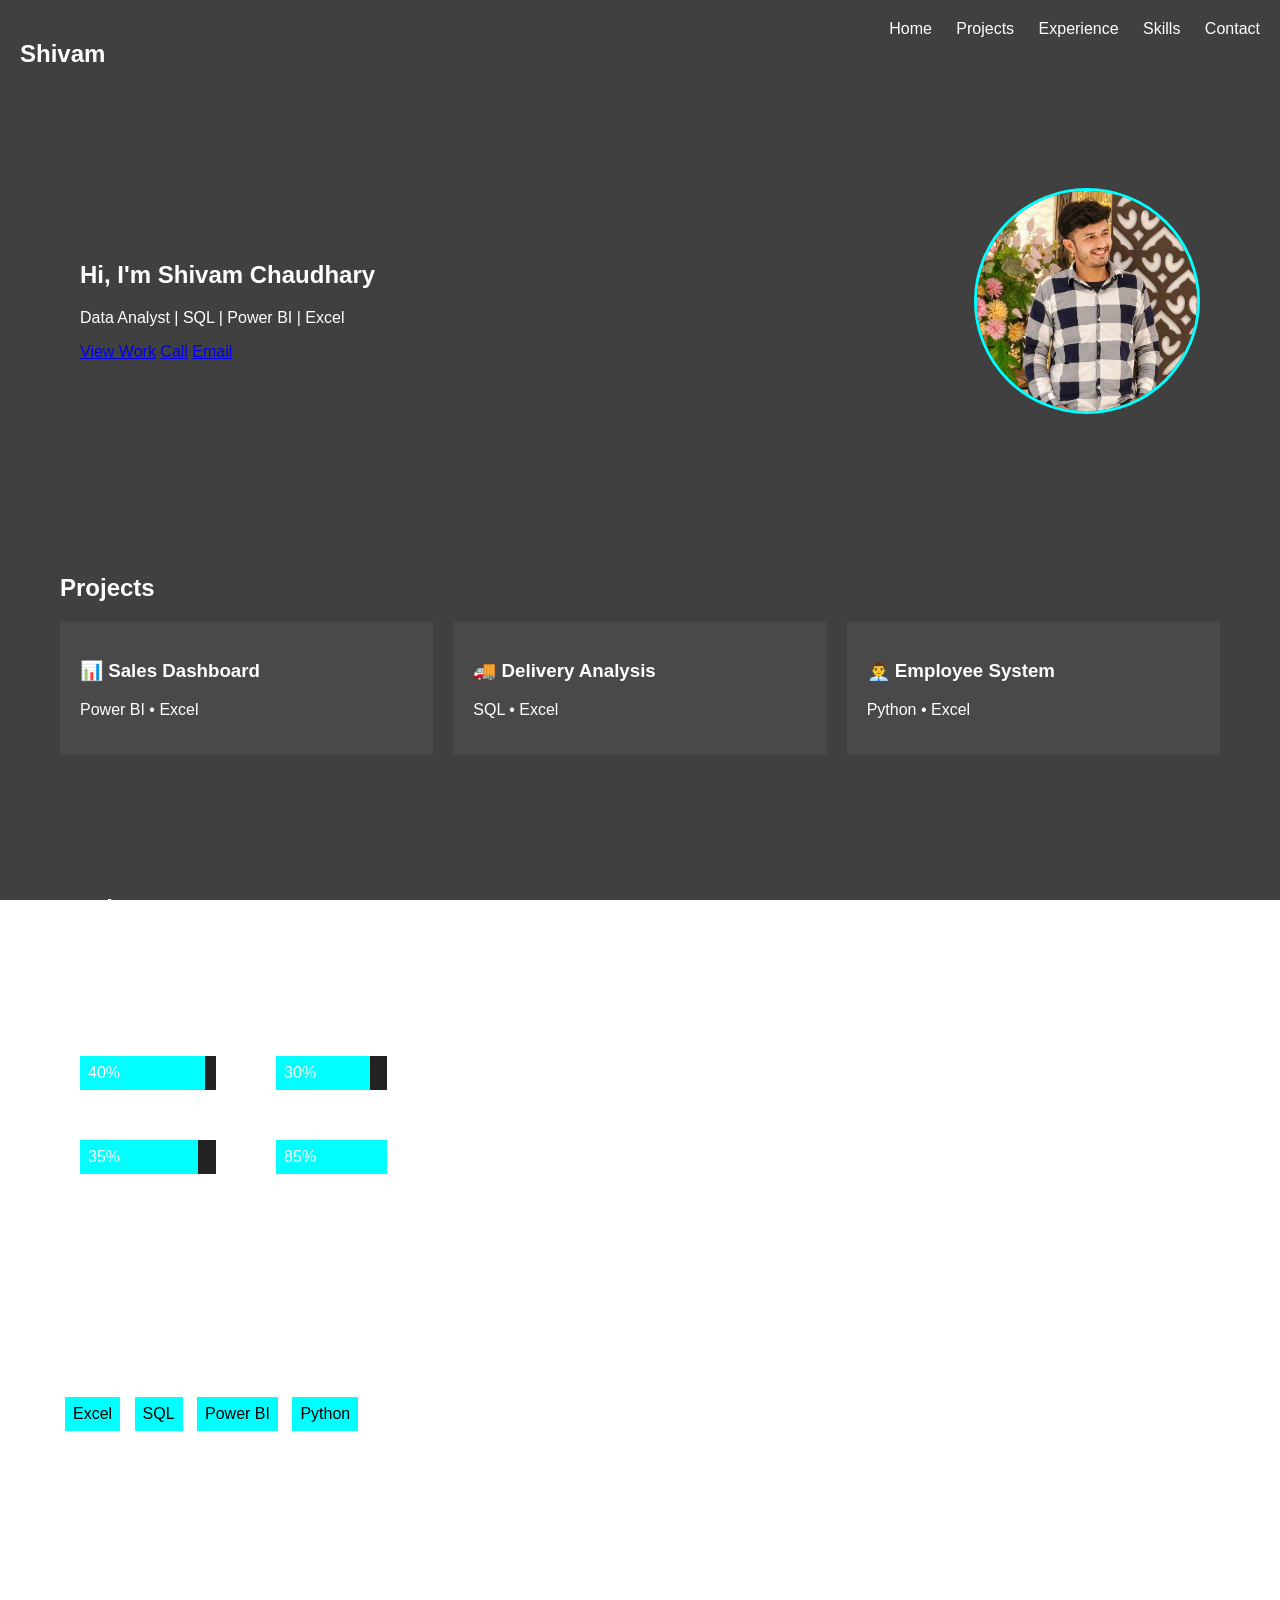
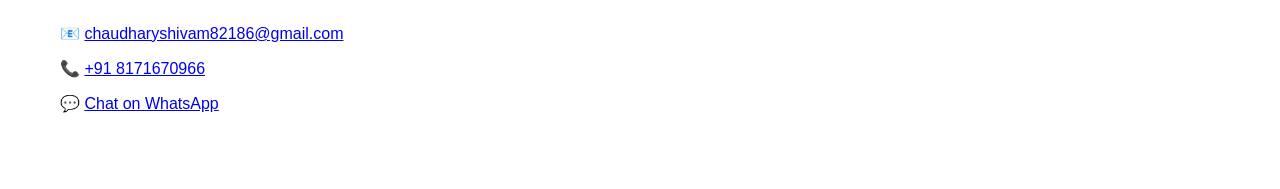
<file: index.html>
<!DOCTYPE html>
<html lang="en">
<head>
<meta charset="UTF-8">
<meta name="viewport" content="width=device-width, initial-scale=1.0">
<title>Shivam | Data Analyst</title>

<link rel="stylesheet" href="style.css?v=10">
</head>

<body>

<header>
<nav>
<h2>Shivam</h2>

<div class="menu">
<a href="#home">Home</a>
<a href="#projects">Projects</a>
<a href="#experience">Experience</a>
<a href="#skills">Skills</a>
<a href="#contact">Contact</a>
</div>
</nav>
</header>

<!-- HERO -->
<section id="home" class="hero">
<div>
<h1>Hi, I'm <span>Shivam Chaudhary</span></h1>
<p>Data Analyst | SQL | Power BI | Excel</p>

<div class="buttons">
<a href="#projects">View Work</a>
<a href="tel:+918171670966">Call</a>
<a href="https://mail.google.com/mail/?view=cm&fs=1&to=chaudharyshivam82186@gmail.com" target="_blank">Email</a>
</div>
</div>

<img src="shivam.jpg">
</section>

<!-- PROJECTS -->
<section id="projects" class="section">
<h2>Projects</h2>

<div class="grid">

<a href="project1.html" class="card">
<h3>📊 Sales Dashboard</h3>
<p>Power BI • Excel</p>
</a>

<a href="project2.html" class="card">
<h3>🚚 Delivery Analysis</h3>
<p>SQL • Excel</p>
</a>

<a href="project3.html" class="card">
<h3>👨‍💼 Employee System</h3>
<p>Python • Excel</p>
</a>

</div>
</section>

<!-- EXPERIENCE -->
<section id="experience" class="section">
<h2>Work Impact</h2>

<div class="charts">

<div class="box">
<h3>Hero MotoCorp</h3>
<p>Efficiency</p>
<div class="bar"><span style="width:80%">40%</span></div>

<p>Sales Growth</p>
<div class="bar"><span style="width:75%">35%</span></div>
</div>

<div class="box">
<h3>Byju’s</h3>
<p>Conversion</p>
<div class="bar"><span style="width:70%">30%</span></div>

<p>Communication</p>
<div class="bar"><span style="width:85%">85%</span></div>
</div>

</div>
</section>

<!-- SKILLS -->
<section id="skills" class="section">
<h2>Skills</h2>

<div class="skills">
<span>Excel</span>
<span>SQL</span>
<span>Power BI</span>
<span>Python</span>
</div>

</section>

<!-- CONTACT -->
<section id="contact" class="section">
<h2>Contact Me</h2>

<p>
📧 
<a href="https://mail.google.com/mail/?view=cm&fs=1&to=chaudharyshivam82186@gmail.com" target="_blank">
chaudharyshivam82186@gmail.com
</a>
</p>

<p>
📞 
<a href="tel:+918171670966">
+91 8171670966
</a>
</p>

<p>
💬 
<a href="https://wa.me/918171670966?text=Hello%20Shivam" target="_blank">
Chat on WhatsApp
</a>
</p>

</section>

<script src="script.js?v=10"></script>

</body>
</html>
</file>
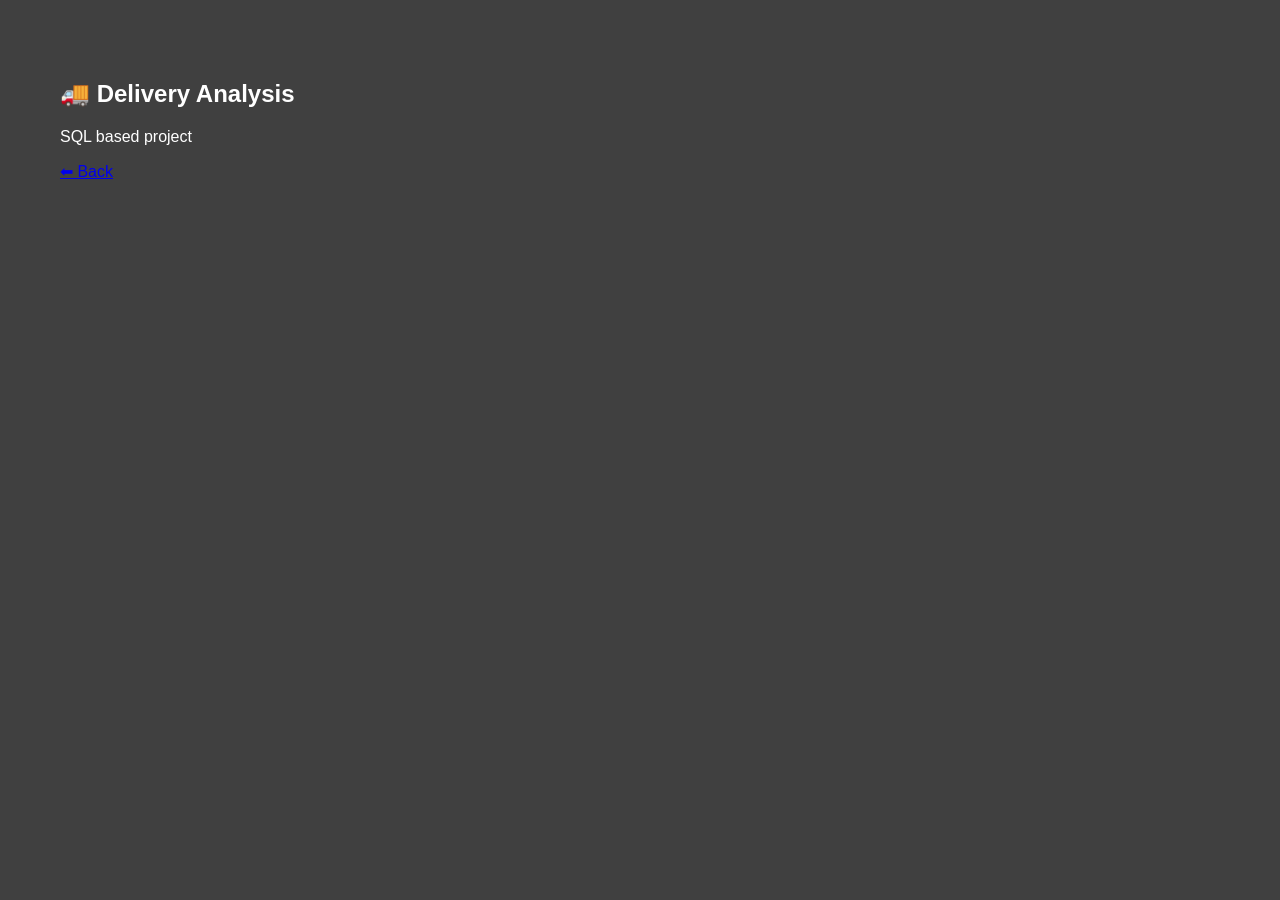
<file: project2.html>
<!DOCTYPE html>
<html>
<head>
<title>Delivery Analysis</title>
<link rel="stylesheet" href="style.css">
</head>

<body>

<section class="section">
<h1>🚚 Delivery Analysis</h1>

<p>SQL based project</p>

<a href="index.html">⬅ Back</a>

</section>

</body>
</html>
</file>
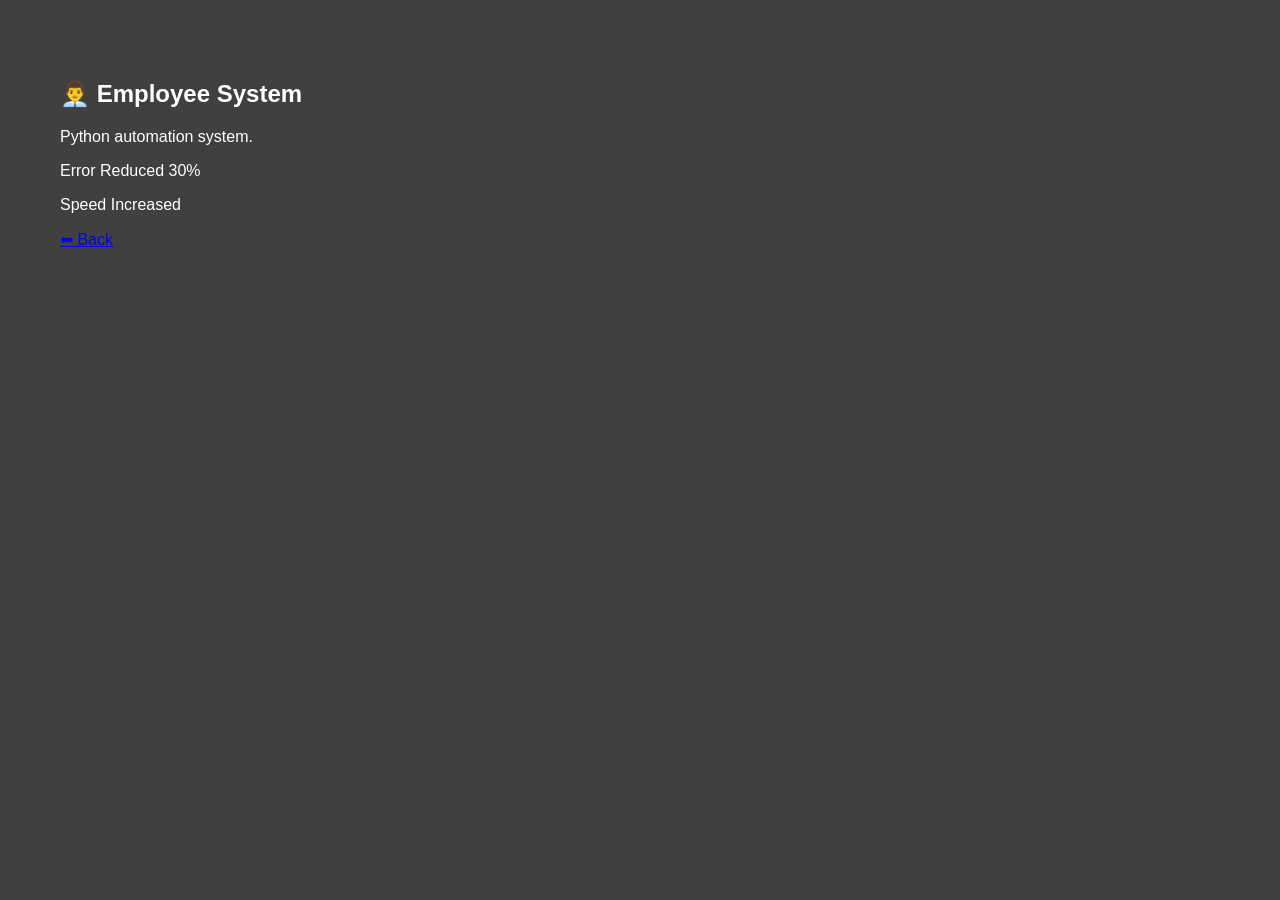
<file: project3.html>
<!DOCTYPE html>
<html>
<head>
<title>Employee System</title>
<link rel="stylesheet" href="style.css">
</head>

<body>

<section class="section">

<h1>👨‍💼 Employee System</h1>

<p>Python automation system.</p>

<div class="demo-box">
<p>Error Reduced 30%</p>
<p>Speed Increased</p>
</div>

<a href="index.html">⬅ Back</a>

</section>

</body>
</html>
</file>
<file: style.css>
body {
margin:0;
font-family:sans-serif;
color:white;

background:url('https://images.unsplash.com/photo-1460925895917-afdab827c52f') center/cover;
}

body::before{
content:"";
position:fixed;
width:100%;
height:100%;
background:rgba(0,0,0,0.75);
z-index:-1;
}

nav{
display:flex;
justify-content:space-between;
padding:20px;
}

.menu a{
margin-left:20px;
color:white;
text-decoration:none;
}

.hero{
display:flex;
justify-content:space-between;
align-items:center;
padding:80px;
}

.hero img{
width:220px;
border-radius:50%;
border:3px solid cyan;
}

.section{
padding:60px;
}

.grid{
display:grid;
grid-template-columns:repeat(auto-fit,minmax(200px,1fr));
gap:20px;
}

.card{
background:rgba(255,255,255,0.05);
padding:20px;
}

.skills span{
background:cyan;
color:black;
padding:8px;
margin:5px;
display:inline-block;
}

.charts{
display:flex;
gap:20px;
flex-wrap:wrap;
}

.box{
background:rgba(255,255,255,0.05);
padding:20px;
}

.bar{
background:#222;
margin:10px 0;
}

.bar span{
display:block;
background:cyan;
padding:8px;
}

.card {
  text-decoration: none;
  color: white;
}
.section img {
  margin: 20px 0;
}

button, a {
  transition: 0.3s;
}

a:hover {
  opacity: 0.8;
}
</file>
